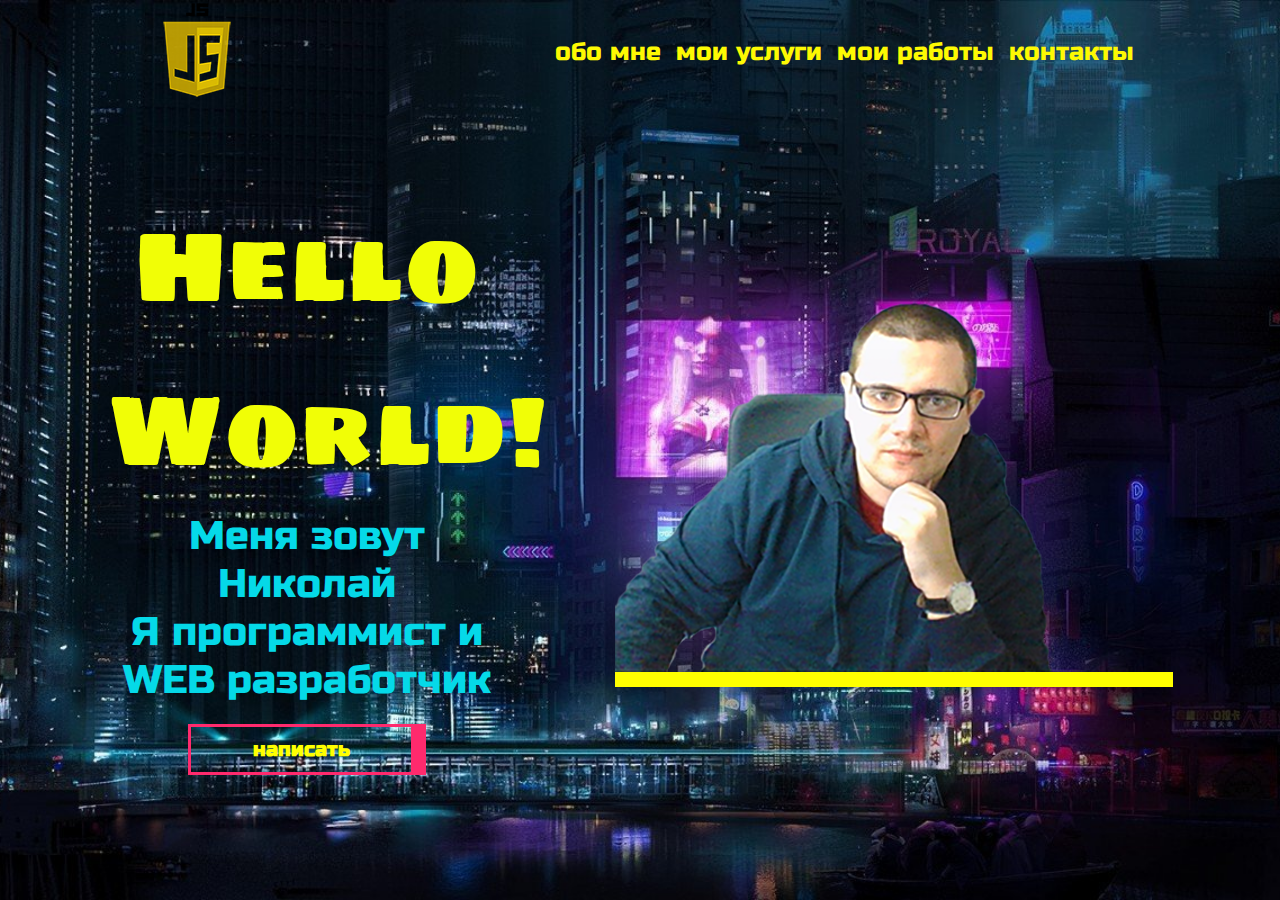
<file: index.html>
<!DOCTYPE html>

<html lang="en">

<head>
    <meta charset="UTF-8">
    <meta http-equiv="X-UA-Compatible" content="IE=edge">
    <meta name="viewport" content="width=device-width, initial-scale=1.0">
    <link rel="stylesheet" href="style.css">
    <link rel="stylesheet" href="css/animate.css">
    <link rel="preconnect" href="https://fonts.googleapis.com">
    <link rel="preconnect" href="https://fonts.googleapis.com">
    <link rel="preconnect" href="https://fonts.gstatic.com" crossorigin>
    <link href="https://fonts.googleapis.com/css2?family=Sigmar+One&display=swap" rel="stylesheet">
    <link rel="preconnect" href="https://fonts.googleapis.com">
    <link rel="preconnect" href="https://fonts.gstatic.com" crossorigin>
    <link href="https://fonts.googleapis.com/css2?family=Caveat:wght@700&display=swap" rel="stylesheet">
    <link rel="preconnect" href="https://fonts.googleapis.com">
    <link rel="preconnect" href="https://fonts.gstatic.com" crossorigin>
    <link href="https://fonts.googleapis.com/css2?family=Russo+One&display=swap" rel="stylesheet">

    <title>myPortfolio</title>
</head>

<body>
    <div class="container wow bounceInDown" data-wow-delay="4s">
        <div class="logo">
            <img src="./img/logo.png" alt="">
        </div>
        <ul class="nav">
            <a class="link" href="about.html">
                <li>обо мне</li>
            </a>
            <a class="link" href='myservices.html'>
                <li>мои услуги</li>
            </a>
            <a class="link" href='#'>
                <li>мои работы</li>
            </a>
            <a class="link" href='#'>
                <li>контакты</li>
            </a>
        </ul>
    </div>

    <div class="container-main">
        <div class="leftblock ">
            <p class="title wow fadeInDown" data-wow-delay="2s">Hello World!</p>

            <p class="title2 wow fadeInDown" data-wow-delay="3s">Меня зовут Николай <br>
                Я программист и WEB разработчик</p>
            <div class="call wow fadeInUp" data-wow-delay="5s" data-wow-offset="1">
                <a href="#">написать</a>
            </div>

        </div>


        <div class="rithblock wow fadeInRight" data-wow-delay="3s">

        </div>
    </div>

    <!-- <marquee direction="left">
        Hello World!
    </marquee> -->
    <script src="js/wow.min.js"></script>
    <script>new WOW().init();</script>
</body>

</html>
</file>
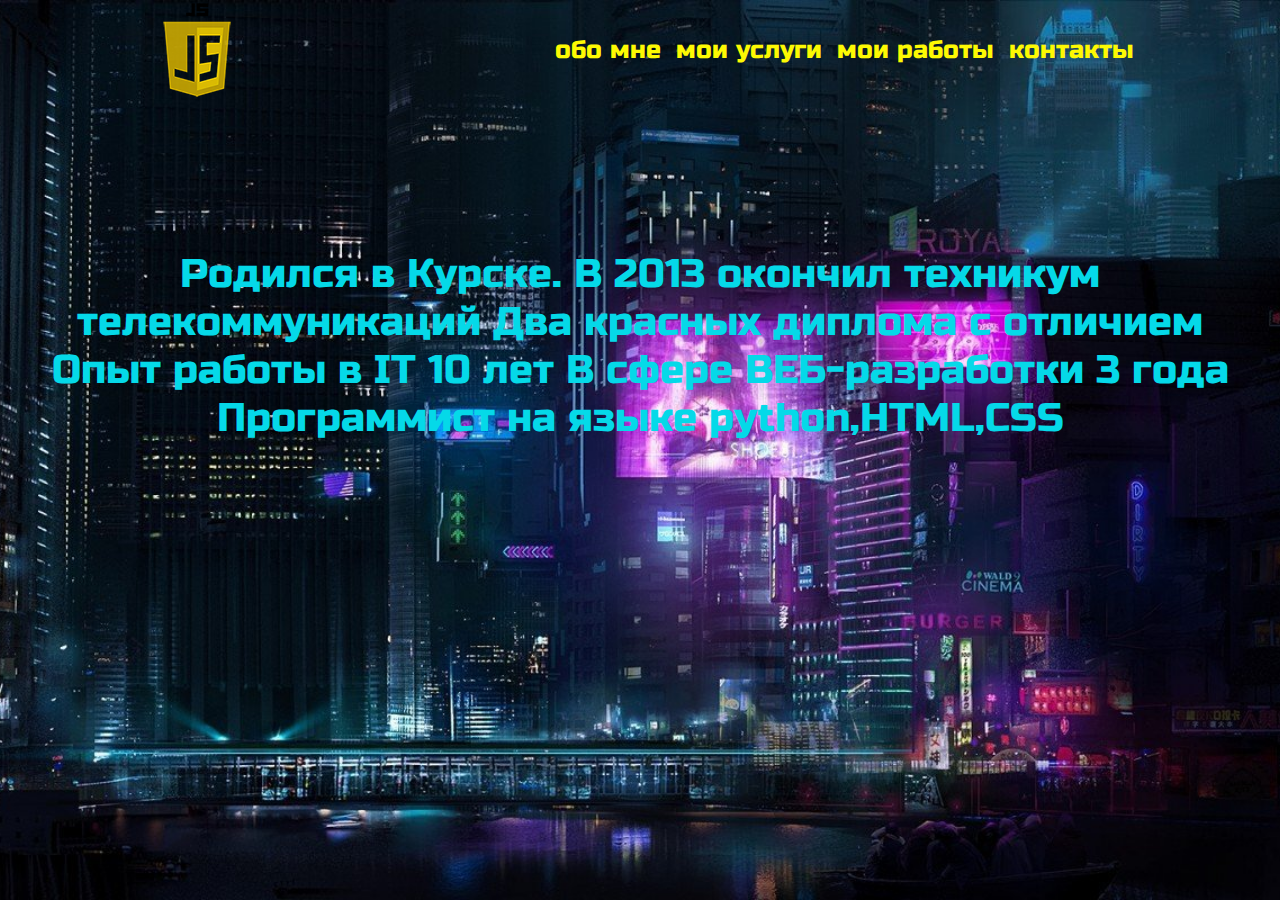
<file: about.html>
<html lang="en">

<head>
    <meta charset="UTF-8">
    <meta http-equiv="X-UA-Compatible" content="IE=edge">
    <meta name="viewport" content="width=device-width, initial-scale=1.0">
    <link rel="stylesheet" href="style.css">
    <link rel="stylesheet" href="css/animate.css">
    <link rel="preconnect" href="https://fonts.googleapis.com">
    <link rel="preconnect" href="https://fonts.googleapis.com">
    <link rel="preconnect" href="https://fonts.gstatic.com" crossorigin>
    <link href="https://fonts.googleapis.com/css2?family=Sigmar+One&display=swap" rel="stylesheet">
    <link rel="preconnect" href="https://fonts.googleapis.com">
    <link rel="preconnect" href="https://fonts.gstatic.com" crossorigin>
    <link href="https://fonts.googleapis.com/css2?family=Caveat:wght@700&display=swap" rel="stylesheet">
    <link rel="preconnect" href="https://fonts.googleapis.com">
    <link rel="preconnect" href="https://fonts.gstatic.com" crossorigin>
    <link href="https://fonts.googleapis.com/css2?family=Russo+One&display=swap" rel="stylesheet">

    <title>Document</title>
</head>

<body>
    <div class="container">
        <div class="logo">
            <img src="./img/logo.png" alt="">
        </div>
        <ul class="nav">
            <a class="link" href='about.html'><li>обо мне</li></a>
            <a class="link" href='myservices.html'><li>мои услуги</li></a>
            <a class="link" href='#'><li>мои работы</li></a>
            <a class="link" href='#'><li>контакты</li></a>
        </ul>
    </div>




    <div class="container-main-about">
        <div>
            <p class="title2 wow fadeInDown"data-wow-delay="2s" >Родился в Курске. В 2013 окончил техникум телекоммуникаций Два красных диплома с отличием </p>
        </div>
        <div>
            <p class="title2 wow fadeInDown" data-wow-delay="3s">Опыт работы в IT 10 лет В сфере ВЕБ-разработки 3 года Программист на языке python,HTML,CSS</p>
        </div>
        
    </div>





    <script src="js/wow.min.js"></script>
    <script>new WOW().init();</script>
</body>

</html>
</file>
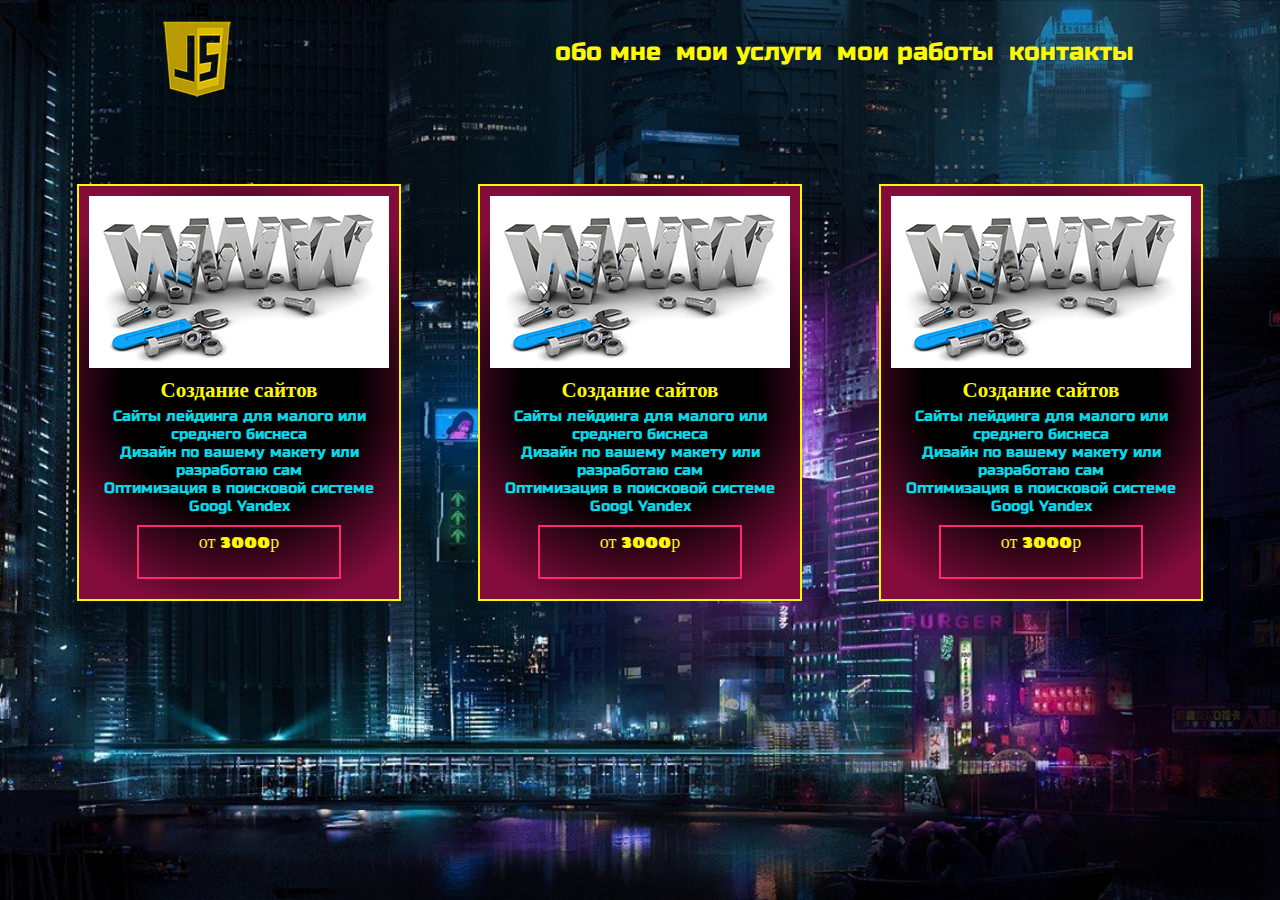
<file: myservices.html>
<!DOCTYPE html>

<head>
    <meta charset="UTF-8">
    <meta http-equiv="X-UA-Compatible" content="IE=edge">
    <meta name="viewport" content="width=device-width, initial-scale=1.0">
    <link rel="stylesheet" href="style.css">
    <link rel="stylesheet" href="css/animate.css">
    <link rel="preconnect" href="https://fonts.googleapis.com">
    <link rel="preconnect" href="https://fonts.googleapis.com">
    <link rel="preconnect" href="https://fonts.gstatic.com" crossorigin>
    <link href="https://fonts.googleapis.com/css2?family=Sigmar+One&display=swap" rel="stylesheet">
    <link rel="preconnect" href="https://fonts.googleapis.com">
    <link rel="preconnect" href="https://fonts.gstatic.com" crossorigin>
    <link href="https://fonts.googleapis.com/css2?family=Caveat:wght@700&display=swap" rel="stylesheet">
    <link rel="preconnect" href="https://fonts.googleapis.com">
    <link rel="preconnect" href="https://fonts.gstatic.com" crossorigin>
    <link href="https://fonts.googleapis.com/css2?family=Russo+One&display=swap" rel="stylesheet">
    <title>Document</title>
</head>

<body>
    <div class="container">
        <div class="logo">
            <img src="./img/logo.png" alt="">
        </div>
        <ul class="nav">
            <a class="link" href="about.html">
                <li>обо мне</li>
            </a>
            <a class="link" href='myservices.html'>
                <li>мои услуги</li>
            </a>
            <a class="link" href='#'>
                <li>мои работы</li>
            </a>
            <a class="link" href='#'>
                <li>контакты</li>
            </a>
        </ul>
    </div>


    <div class='container-main'>
        <div class="wrapperCard">

            <a href="#"><img src="./img/1.png" alt=""></a>

            <div class="myserviceButtonblock">
                <h1> Создание сайтов </h1>
                <p>Сайты лейдинга для малого или среднего биснеса </p>
                <p> Дизайн по вашему макету или разработаю сам</p>
                <p>Оптимизация в поисковой системе Googl Yandex
                <p>
            </div>
            <div class="price">
                от 3000р
            </div>
        </div>



        <div class="wrapperCard">

            <a href="#"><img src="./img/1.png" alt=""></a>

            <div class="myserviceButtonblock">
                <h1> Создание сайтов </h1>
                <p>Сайты лейдинга для малого или среднего биснеса </p>
                <p> Дизайн по вашему макету или разработаю сам</p>
                <p>Оптимизация в поисковой системе Googl Yandex
                <p>
            </div>
            <div class="price">
                от 3000р
            </div>
        </div>

        <div class="wrapperCard">

            <a href="#"><img src="./img/1.png" alt=""></a>

            <div class="myserviceButtonblock">
                <h1> Создание сайтов </h1>
                <p>Сайты лейдинга для малого или среднего биснеса </p>
                <p> Дизайн по вашему макету или разработаю сам</p>
                <p>Оптимизация в поисковой системе Googl Yandex
                <p>
            </div>
            <div class="price">
                от 3000р
            </div>
        </div>

    </div>

    <script src="js/wow.min.js"></script>
    <script>new WOW().init();</script>
</body>

</html>
</file>
<file: style.css>
/* font-family: 'Sigmar One', cursive; */
/* font-family: 'Caveat', cursive; */
/* font-family: 'Russo One', sans-serif; */


* {
    margin: 0;
    padding: 0;
}

body {
    overflow-x: hidden;
    background: url(./img/body.jpg) no-repeat center center fixed;
    background-size: cover;

}

.container {
    display: flex;
    justify-content: space-around;
    align-items: center;
    flex-wrap: wrap;
    width: 100%;
    height: auto;

}

.container-main {
    display: flex;
    justify-content: space-evenly;
    align-items: center;
    flex-wrap: wrap;
    width: 100%;
    height: auto;
    margin-top: 80px;

}

.container-main-about {
    display: flex;
    flex-direction: column;
    justify-content: center;
    width: 100%;
    height: auto;
    margin-top: 150px;
}

.nav {
    display: flex;
    align-items: center;
    flex-wrap: wrap;
    list-style-type: none;
}



.link {
    text-decoration: none;
}

.link>li {
    margin-left: 15px;
    color: #fdf903;
    font-size: 25px;
    font-family: 'Russo One', sans-serif;
}


.link>li:hover {
    border: #ff2a6d solid 3px;
    color: white;
    transition: 1s;
}

.leftblock {
    width: 400px;
    height: auto;

}

.rithblock {
    width: 558px;
    height: 400px;
    border-bottom: yellow solid 15px;
    background: url(./img/ava.png);
    background-size: cover;
    background-repeat: no-repeat;
}

.wrapperCard {
    display: flex;
    flex-direction: column;
    justify-content: center;
    align-items: center;
    width: 300px;
    padding: 10px;
    margin: 0px;
    background: rgb(0, 0, 0);
    background: rgb(0, 0, 0);
    background: radial-gradient(circle, rgba(0, 0, 0, 1) 45%, rgba(130, 12, 60, 1) 86%);
    border: #fdf903 solid 2px;

}

.myserviceButtonblock>h1 {
    font-family: 'Sigmar One', cursive;
    color: #fdf903;
    font-size: 21px;
    text-align: center;

}

.myserviceButtonblock>p {
    font-family: 'Russo One', sans-serif;
    font-size: 15px;
    font-weight: 200;
    color: #05d9e8;
    text-align: center;
}

.price {
    width: 200px;
    height: 50px;
    border: #ff2a6d solid 2px;
    font-family: 'Sigmar One', cursive;
    color: #fdf903;
    font-size: 18px;
    text-align: center;
    margin-top: 10px;
    margin-bottom: 10px;
}

.title {
    font-family: 'Sigmar One', cursive;
    font-size: 100px;
    font-weight: 200;
    color: rgb(241, 254, 6);
    text-align: center;
}

.title2 {
    font-family: 'Russo One', sans-serif;
    font-size: 40px;
    font-weight: 200;
    color: #05d9e8;
    text-align: center;


}

.call {
    display: flex;
    justify-content: center;
    align-items: center;
    margin-top: 20px;

}

.call>a {
    width: 200px;
    border: #ff2a6d solid 3px;
    ;
    border-right: #ff2a6d solid 15px;

    text-decoration: none;
    padding: 10px 10px;
    text-align: center;
    font-size: 20px;
    font-weight: bold;
    font-family: 'Russo One', sans-serif;
    color: yellow
}

.call>a:hover {
    border-right: #ff2a6d solid 15px;
    background-color: #ff2a6d;
    color: beige;
    transition: 2s;

}



@media (max-width: 1024px) {
    .container-main {
        margin-top: 0;
    }

}

@media (max-height: 800px) {

    .title {
        font-size: 85px;
    }

    .title2 {
        font-size: 35px;
    }
}

@media (max-width: 375px) {
    .title {
        font-size: 50px;
    }

    .title2 {
        font-size: 25px;
    }

    .rithblock {
        width: 375px;
        height: 275px;
    }
}

@media (max-width: 988px) {
    .wrapperCard {
        margin: 10px;
    }

}
</file>
